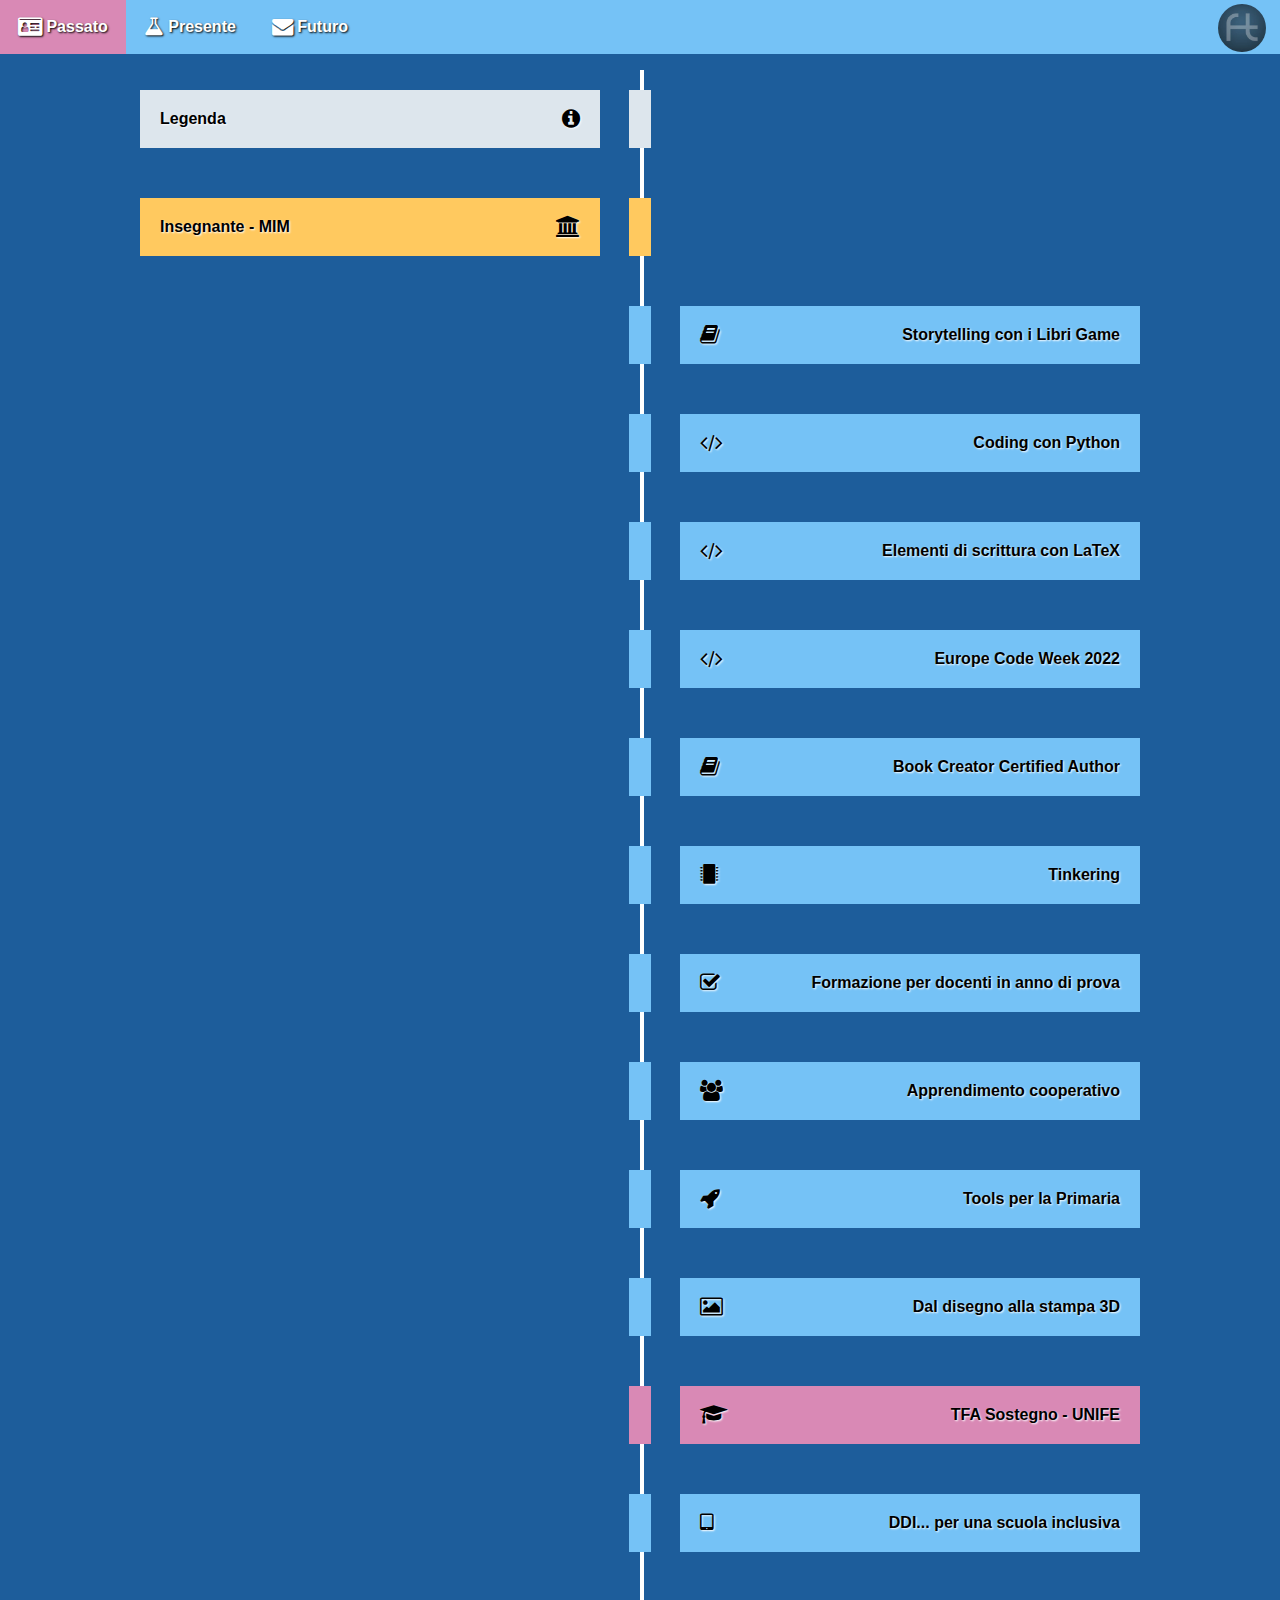
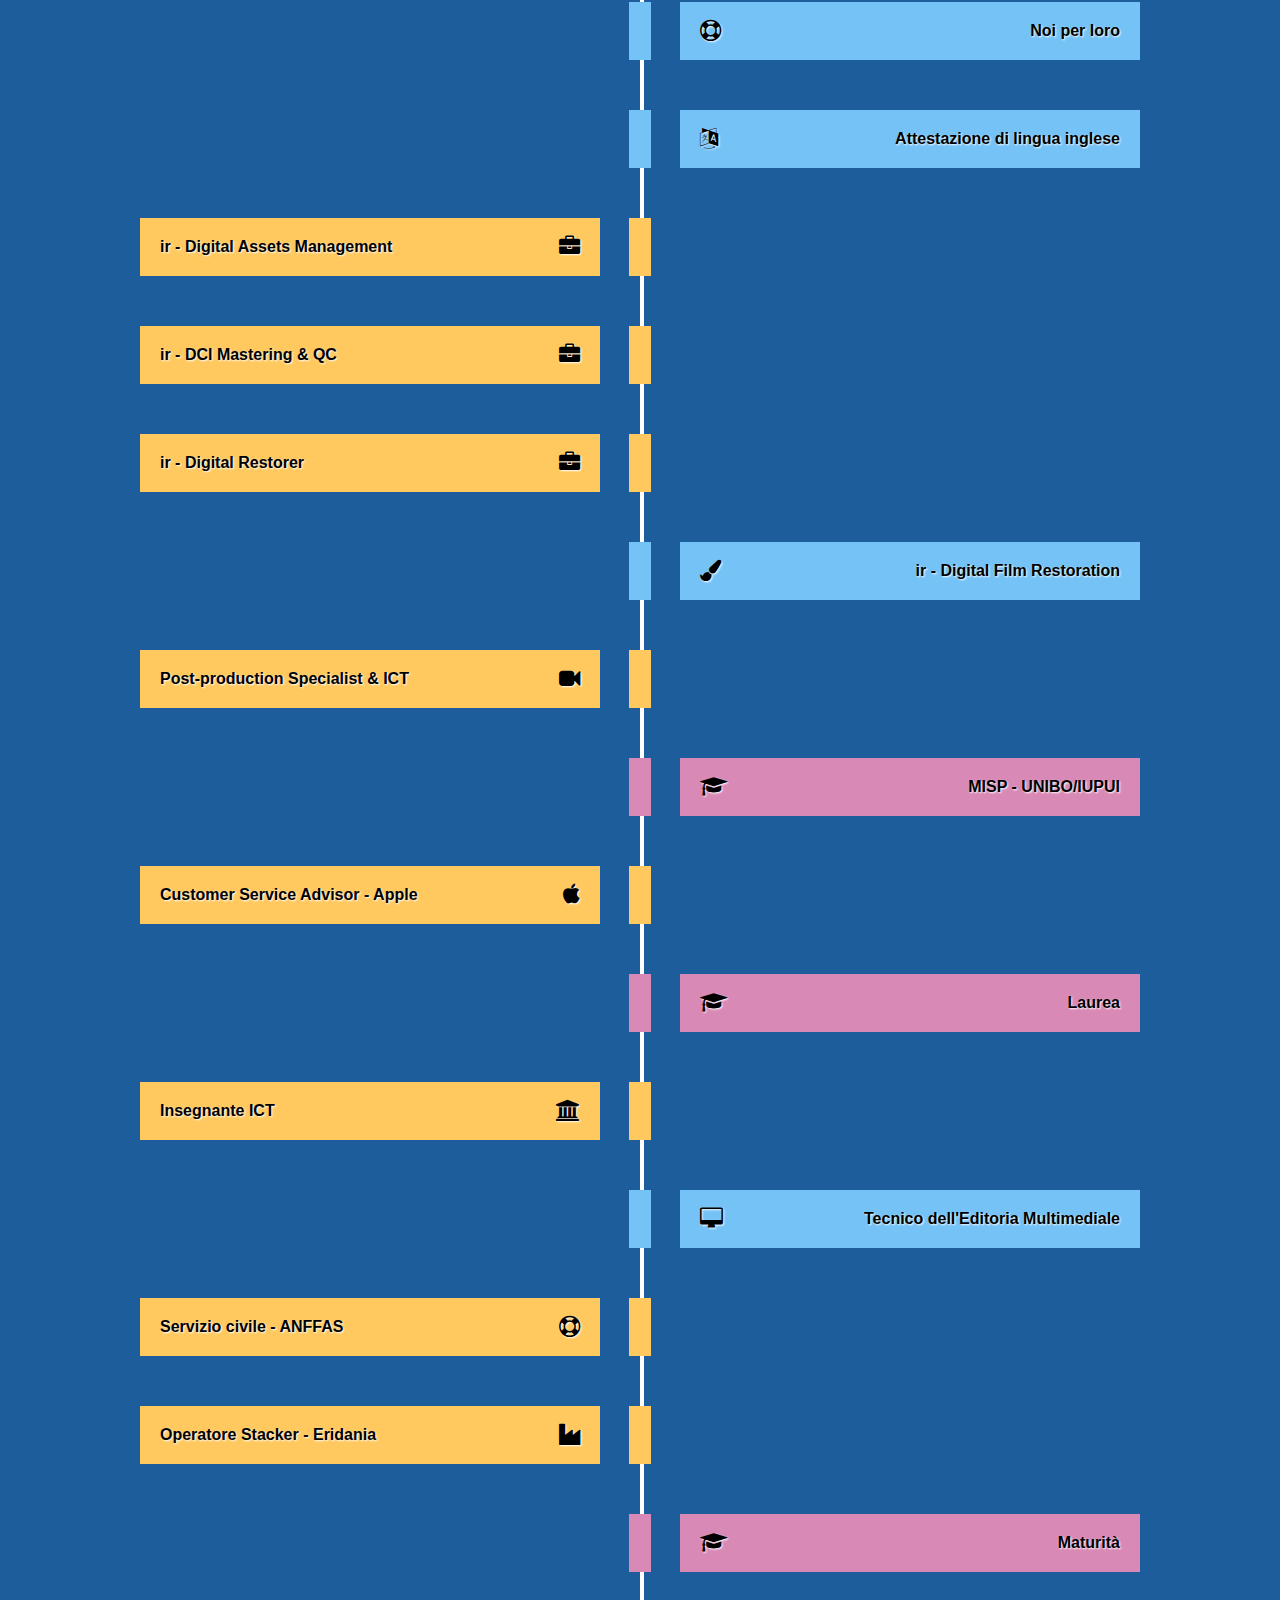
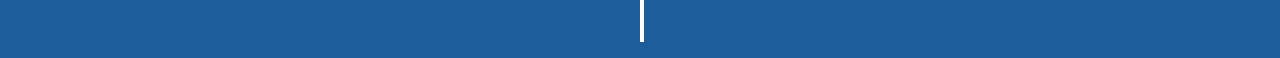
<file: index.html>
<!DOCTYPE html>
<html>
<head>
  <title>FT - Passato</title>
  <meta name="robots" content="noindex">
  <meta charset="UTF-8">
  <link rel="stylesheet" href="css/styles.css">
  <!-- Load an icon library -->
  <link rel="stylesheet" type="text/css" href="css/font-awesome.min.css">
  <!-- Favicons -->
  <link rel="apple-touch-icon" sizes="180x180" href="/img/favicon/apple-touch-icon.png">
  <link rel="icon" type="image/png" sizes="32x32" href="/img/favicon/favicon-32x32.png">
  <link rel="icon" type="image/png" sizes="16x16" href="/img/favicon/favicon-16x16.png">
  <link rel="manifest" href="/img/favicon/site.webmanifest">
  <link rel="mask-icon" href="/img/favicon/safari-pinned-tab.svg" color="#5bbad5">
  <link rel="shortcut icon" href="/img/favicon/favicon.ico">
  <meta name="msapplication-TileColor" content="#da532c">
  <meta name="msapplication-config" content="/img/favicon/browserconfig.xml">
  <meta name="theme-color" content="#ffffff">
</head>
<body>

<!-- LOGO -->
    <div><a href="index.html"><img class="logo" src="img/ft_logo.jpg" alt="Logo"></a></div>

<!-- Navbar -->
<div class="navbar">
  <a class="active" href="#"><i class="fa fa-id-card fa-lg" aria-hidden="true"></i> Passato</a>
  <a href="presente.html"><i class="fa fa-flask fa-lg" aria-hidden="true"></i> Presente</a>
  <a href="mailto:franco@tamoni.cloud"><i class="fa fa-envelope fa-lg" aria-hidden="true"></i> Futuro</a>
</div>

<!-- Wrapper -->
  <div class="wrapper">
    <ul class="timeline">
      <li data-color="gray" class="sx">
        <details class="panel">
          <summary><div class="icon-sx"><i class="fa fa-info-circle fa-lg" aria-hidden="true"></i></div>Legenda</summary>
          <p>I colori hanno il seguente significato:</p>
<!-- Legenda -->
          <div class="legenda">
            <table>
              <tr>
                <th>Colore</th>
                <th> </th>
              </tr>
              <tr>
                <td class="scol-cell"> </td>
                <td>Tappa del percorso scolastico</td>
              </tr>
              <tr>
                <td class="form-cell"> </td>
                <td>Formazione</td>
              </tr>
              <tr>
                <td class="lav-cell"> </td>
                <td>Esperienza lavorativa</td>
              </tr>
            </table>
        </div>
<!-- End Legenda -->
        </details>
      </li>

      <li data-color="lav" class="sx">
        <details class="panel">
          <summary><div class="icon-sx"><i class="fa fa-university fa-lg" aria-hidden="true"></i></div>Insegnante - MIM</summary>
          <p><b>Da settembre 2017 a oggi:</b><br> Maestro.</p>
        <img src="img/Logo_MIM.png" alt="MIM" width="100%" style="float:left;">
        </details>
      </li>
      <li data-color="form" class="dx">
        <details class="panel">
          <summary>Storytelling con i Libri Game <div class="icon-dx"><i class="fa fa-book fa-lg" aria-hidden="true"></i></div></summary>
          <p><b>Maggio 2023:</b><br> Completamento di un corso formativo della durata di 10 ore organizzato dal <b><a href="https://serviziomarconi.istruzioneer.gov.it">Servizio Marconi TSI</a></b> Equipe Formativa Territoriale dell'Ufficio Scolastico Regionale per l'Emilia-Romagna sullo storytelling con i libri game.</p>
        <img src="img/2023_TamoniFranco_Attestato_StorytellingConLibriGame.jpg" alt="LibriGame" width="100%" style="float:right;">
        </details>
      </li>
      <li data-color="form" class="dx">
        <details class="panel">
          <summary>Coding con Python <div class="icon-dx"><i class="fa fa-code fa-lg" aria-hidden="true"></i></div></summary>
          <p><b>Gennaio 2023:</b><br> Completamento di un corso della durata di 36 ore organizzato dal <b><a href="https://www.iiseuganeo.cloud/steam/vex/">Polo STEAM - Este</a></b> (PD) sul coding con linguaggio di programmazione testuale: Python.</p>
        <img src="img/2023-01_TamoniFranco_CODING_CON_LINGUAGGIO_DI_PROGRAMMAZIONE_TESTUALE.jpg" alt="Python" width="100%" style="float:right;">
        </details>
      </li>
      <li data-color="form" class="dx">
        <details class="panel">
          <summary>Elementi di scrittura con LaTeX <div class="icon-dx"><i class="fa fa-code fa-lg" aria-hidden="true"></i></div></summary>
          <p><b>Ottobre 2022:</b><br> Completamento del corso di formazione "Elementi di scrittura scientifica con LaTeX" della durata complessiva di 15 ore, organizzato da <b><a href="https://bembus.org/attivita/">Bembus</a></b>, promosso da Humanities for Change e Il Liutaio nel Bazaar e finanziata con i fondi per le attività studentesche dell'<b><a href="https://unive.it">Università Ca' Foscari di Venezia</a></b>.</p>
        <img src="img/LaTeX.jpg" alt="LaTeX" width="100%" style="float:right;">
        </details>
      </li>
      <li data-color="form" class="dx">
        <details class="panel">
          <summary>Europe Code Week 2022 <div class="icon-dx"><i class="fa fa-code fa-lg" aria-hidden="true"></i></div></summary>
          <p><b>Ottobre 2022:</b><br> Partecipazione alla <b><a href="https://codeweek.eu">Europe Code Week</a></b> 2022.</p>
        <img src="img/EU-CodeWeek.jpg" alt="EU-CodeWeek" width="100%" style="float:right;">
        </details>
      </li>
      <li data-color="form" class="dx">
        <details class="panel">
          <summary>Book Creator Certified Author <div class="icon-dx"><i class="fa fa-book fa-lg" aria-hidden="true"></i></div></summary>
          <p><b>Luglio 2022:</b><br> Completamento di un corso di authoring di libri digitali con <b><a href="https://intercom.help/bookcreator/en/articles/4156537-become-a-book-creator-certified-author">Book Creator</a></b> e conferimento del badge "Book Creator Certified Author".</p>
        <img src="img/2022-07_TamoniFranco_bookcreator-certificate.jpg" alt="BookCreator" width="100%" style="float:right;">
        </details>
      </li>
      <li data-color="form" class="dx">
        <details class="panel">
          <summary>Tinkering <div class="icon-dx"><i class="fa fa-microchip fa-lg" aria-hidden="true"></i></div></summary>
          <p><b>Giugno 2022:</b><br> Partecipazione al webinar "Tinkering - ne parliamo con Luigi Anzivino", in collaborazione con il <b><a href="https://serviziomarconi.istruzioneer.gov.it">Servizio Marconi TSI</a></b> Equipe Formativa Territoriale dell'Ufficio Scolastico Regionale per l'Emilia-Romagna nel quadro dell'attività di scuola polo del'IIS Scarabelli-Ghini in tema di innovazione didattica a livello regionale per gli animatori digitali e tutti i docenti interessati.</p>
        <img src="img/TINKERING.jpg" alt="TINKERING" width="100%" style="float:right;">
        </details>
      </li>
      <li data-color="form" class="dx">
        <details class="panel">
          <summary>Formazione per docenti in anno di prova <div class="icon-dx"><i class="fa fa-check-square-o fa-lg" aria-hidden="true"></i></div></summary>
          <p><b>Maggio 2022:</b><br> Partecipazione alla formazione organizzata per i docenti in Anno di Formazione e Prova dall’<b><a href="https://fe.istruzioneer.gov.it/pagine-tematiche/formazione-docenti-neo-assunti-e-anno-di-prova/">UAT di Ferrara</a></b> e dalle scuole polo degli Ambiti 5 e 6.</p>
        <img src="img/formazione2022.jpg" alt="formazione2022" width="100%" style="float:right;">
        </details>
      </li>
      <li data-color="form" class="dx">
        <details class="panel">
          <summary>Apprendimento cooperativo<div class="icon-dx"><i class="fa fa-users fa-lg" aria-hidden="true"></i></div></summary>
          <p><b>Aprile 2022:</b><br> Partecipazione al corso di formazione "Apprendimento cooperativo: perché e come realizzarlo" organizzato dal <b><a href="https://serviziomarconi.istruzioneer.gov.it">Servizio Marconi TSI</a></b> Equipe Formativa Territoriale dell'Ufficio Scolastico Regionale per l'Emilia-Romagna.</p>
        <img src="img/apprendimentoCooperativo.jpg" alt="apprendimentoCooperativo" width="100%" style="float:right;">
        </details>
      </li>
      <li data-color="form" class="dx">
        <details class="panel">
          <summary>Tools per la Primaria <div class="icon-dx"><i class="fa fa-rocket fa-lg" aria-hidden="true"></i></div></summary>
          <p><b>Marzo 2022:</b><br> Partecipazione al corso "Tools semplicissimi per la Primaria", in collaborazione con il <b><a href="https://serviziomarconi.istruzioneer.gov.it">Servizio Marconi TSI</a></b> Equipe Formativa Territoriale dell'Ufficio Scolastico Regionale per l'Emilia-Romagna.</p>
        <img src="img/TOOLS-SEMPLICISSIMI.jpg" alt="TOOLS-SEMPLICISSIMI" width="100%" style="float:right;">
        </details>
      </li>
      <li data-color="form" class="dx">
        <details class="panel">
          <summary>Dal disegno alla stampa 3D <div class="icon-dx"><i class="fa fa-picture-o fa-lg" aria-hidden="true"></i></div></summary>
          <p><b>Marzo 2022:</b><br> Partecipazione al corso "Dal disegno alla stampa 3D", in collaborazione con il <b><a href="https://serviziomarconi.istruzioneer.gov.it">Servizio Marconi TSI</a></b> Equipe Formativa Territoriale dell'Ufficio Scolastico Regionale per l'Emilia-Romagna.</p>
        <img src="img/stampa3D.jpg" alt="stampa3D" width="100%" style="float:right;">
        </details>
      </li>
      <li data-color="scol" class="dx">
        <details class="panel">
          <summary>TFA Sostegno - UNIFE <div class="icon-dx"><i class="fa fa-graduation-cap fa-lg" aria-hidden="true"></i></div></summary>
          <p><b>15 luglio 2021:</b><br> Completamento del persorso <b><a href="https://www.unife.it/it/corsi/formazione-insegnanti/tfa-sostegno/vii-ciclo/tfa-sostegno">TFA Sostegno presso UNIFE</a></b> con conseguimento del Diploma di Specializzazione per le Attività di Sostegno Didattico agli Alunni con Disabilità.</p>
        <img src="img/Logo-unife.png" alt="unife" width="80%" style="float:right;">
        </details>
      </li>
      <li data-color="form" class="dx">
        <details class="panel">
          <summary>DDI... per una scuola inclusiva <div class="icon-dx"><i class="fa fa-tablet fa-lg" aria-hidden="true"></i></div></summary>
          <p><b>Dicembre 2020:</b><br> Partecipazione al corso "DDI... sfida pedagogica per una scuola inclusiva", promosso dal <b><a href="http://fe.cts.istruzioneer.it">C.T.S. di Ferrara</a></b> in collaborazione con l'Ufficio Integrazione del Comune di Ferrara e Cooperativa ATI Sostegno.</p>
        <img src="img/DDI.jpg" alt="DDI" width="100%" style="float:right;">
        </details>
      </li>
      <li data-color="form" class="dx">
        <details class="panel">
          <summary>Noi per loro <div class="icon-dx"><i class="fa fa-life-ring fa-lg" aria-hidden="true"></i></div></summary>
          <p><b>Aprile 2018:</b><br> Partecipazione al corso di 21 ore "Noi per loro, formazione sui Disturbi Specifici dell'Apprendimento", per insegnanti della Scuola Primaria, organizzato da <b><a href="https://sosdislessia-ferrara.it">SOS Dislessia Onlus</a></b>, ente accreditato dall'Ufficio Scolastico Regionale per l'Emilia-Romagna, con il patrocinio della Provincia di Ferrara.</p>
        <img src="img/SOS-DislessiaOnlus.jpg" alt="SOS-DislessiaOnlus" width="100%" style="float:right;">
        </details>
      </li>
      <li data-color="form" class="dx">
        <details class="panel">
          <summary>Attestazione di lingua inglese <div class="icon-dx"><i class="fa fa-language fa-lg" aria-hidden="true"></i></div></summary>
          <p><b>Giugno 2017:</b><br> Attestazione di livello di Lingua Inglese come ADVANCED, equivalente al livello B2+ del Common European Framework of Reference, presso <b><a href="https://www.wallstreet.it/scuola-inglese/ferrara">Wall Street English di Ferrara</a></b>.</p>
        <img src="img/ENG.jpg" alt="ENG" width="100%" style="float:right;">
        </details>
      </li>
      <li data-color="lav" class="sx">
        <details class="panel">
          <summary><div class="icon-sx"><i class="fa fa-briefcase fa-lg" aria-hidden="true"></i></div>ir - Digital Assets Management</summary>
          <p><b>Febbraio 2015 - Settembre 2017:</b><br> DAM - Digital Assets Management: ingestion, annotation, cataloguing, storage, retrieval and distribution of digital assets. Utilizzo di Scalar i500 LTO storage system, Linux (Debian) Server. Attività di IT and tech support presso il laboratorio <b><a href="https://www.immagineritrovata.it">L’Immagine Ritrovata - Film Restoration and Conservation - Cineteca di Bologna</a>.</p> <p><a href="https://youtu.be/Vu3Z-Kg8F4Q">Cosa si fa in un laboratorio di restauro cinematografico?</a></b></p>
        <img src="img/IR-worldRGB-300x212.jpg" alt="ir" width="50%" style="float:left;">
        </details>
      </li>
      <li data-color="lav" class="sx">
        <details class="panel">
          <summary><div class="icon-sx"><i class="fa fa-briefcase fa-lg" aria-hidden="true"></i></div>ir - DCI Mastering & QC</summary>
          <p><b>Gennaio 2013 - Gennaio 2015:</b><br> DCI Mastering e Controllo Qualità su vari supporti: DCP, HDCAM, Digital Betacam, File based video encoding. Utilizzo di Rohde & Schwarz DVS Clipster workstations, Sony DVW-M2000P, Sony SRW5500 presso il laboratorio <b><a href="https://www.immagineritrovata.it">L’Immagine Ritrovata - Film Restoration and Conservation - Cineteca di Bologna</a>.</p> <p><a href="https://youtu.be/Vu3Z-Kg8F4Q">Cosa si fa in un laboratorio di restauro cinematografico?</a></b></p>
        <img src="img/IR-worldRGB-300x212.jpg" alt="ir" width="50%" style="float:left;">
        </details>
      </li>
      <li data-color="lav" class="sx">
        <details class="panel">
          <summary><div class="icon-sx"><i class="fa fa-briefcase fa-lg" aria-hidden="true"></i></div>ir - Digital Restorer</summary>
          <p><b>Marzo 2012 - Dicembre 2013:</b><br> frame based e clip based digital restoration su software Blackmagic DaVinci Revival e Image Systems Phoenix presso il laboratorio <b><a href="https://www.immagineritrovata.it">L’Immagine Ritrovata - Film Restoration and Conservation - Cineteca di Bologna</a>.</p> <p><a href="https://youtu.be/Vu3Z-Kg8F4Q">Cosa si fa in un laboratorio di restauro cinematografico?</a></b></p>
        <img src="img/IR-worldRGB-300x212.jpg" alt="ir" width="50%" style="float:left;">
        </details>
      </li>
      <li data-color="form" class="dx">
        <details class="panel">
          <summary>ir - Digital Film Restoration<div class="icon-dx"><i class="fa fa-paint-brush fa-lg" aria-hidden="true"></i></div></summary>
          <p><b>2012:</b><br> Formazione professionale in Digital Film Restoration su Blackmagic DaVinci Revival e Image Systems Phoenix presso il laboratorio <b><a href="https://www.immagineritrovata.it">L’Immagine Ritrovata - Film Restoration and Conservation - Cineteca di Bologna</a>.</p> <p><a href="https://youtu.be/Vu3Z-Kg8F4Q">Cosa si fa in un laboratorio di restauro cinematografico?</a></b></p>
        <img src="img/IR-worldRGB-300x212.jpg" alt="ir" width="50%" style="float:right;">
        </details>
      </li>
      <li data-color="lav" class="sx">
        <details class="panel">
          <summary><div class="icon-sx"><i class="fa fa-video-camera fa-lg" aria-hidden="true"></i></div>Post-production Specialist & ICT</summary>
          <p><b>Marzo 2006 - Maggio 2009:</b><br> Post-production Specialist & ICT presso USA Home Entertainment - Polesella - Rovigo. Attività di video editing, video post, tutoring, DVD authoring, motion graphics.</p>
        </details>
      </li>
      <li data-color="scol" class="dx">
        <details class="panel">
          <summary>MISP - UNIBO/IUPUI<div class="icon-dx"><i class="fa fa-graduation-cap fa-lg" aria-hidden="true"></i></div></summary>
          <p><b>2005 - 2006:</b> Master in International Studies in Philanthropy and Social Enterpreneurship (MISP/IUPUI) presso l'<b><a href="https://www.unibo.it/it/homepage">Università di Bologna</a></b> e la <b><a href="https://www.iupui.edu">IUPUI University</a></b> - Indianapolis, Indiana  (tot. 1800 ore). Resp. Bologna: Prof. Giuliana Gemelli; Resp. IUPUI: Prof. Dwight Burlingame. Temi: Corporate Social Responsibility, ONG, project development, third-sector. Programma di scambio di 4 mesi presso la IUPUI University, Indianapolis, Indiana (USA).</p>
        <img src="img/logo-unibo.png" alt="UNIBO" width="100%" style="float:right;">
        </details>
      </li>
      <li data-color="lav" class="sx">
        <details class="panel">
          <summary><div class="icon-sx"><i class="fa fa-apple fa-lg" aria-hidden="true"></i></div>Customer Service Advisor - Apple</summary>
          <p><b>Febbraio 2003:</b><br> un anno come Customer Service Advisor presso <b><a href="https://www.apple.com/careers/it/work-at-apple/cork.html">Apple Computer Inc. sede di Cork</a></b> - Ireland.</p>
        <img src="img/applerainbowlogo.png" alt="Apple" width="100%" style="float:left;">
        </details>
      </li>
      <li data-color="scol" class="dx">
        <details class="panel">
          <summary>Laurea<div class="icon-dx"><i class="fa fa-graduation-cap fa-lg" aria-hidden="true"></i></div></summary>
          <p><b>10 dicembre 2002:</b><br> Laurea in Filosofia, indirizzo Scienze Umane e Sociali, con votazione 110 e lode. Tesi in Etnologia. <b><a href="https://www.unisi.it">Università di Siena</a></b>.</p>
        <img src="img/LOGO_UNISI.jpg" alt="UNISI" width="100%" style="float:right;">
        </details>
      </li>
      <li data-color="lav" class="sx">
        <details class="panel">
          <summary><div class="icon-sx"><i class="fa fa-university fa-lg" aria-hidden="true"></i></div>Insegnante ICT</summary>
          <p><b>Ottobre 2000 - Maggio 2002:</b><br> Insegnante presso le Scuole Web & Multimedia, <b><a href="https://www.cittadelragazzo.org">CFP Don Calabria</a></b> - Ferrara. Introduzione a macOS; introduzione ad Adobe Photoshop e a vari programmi di authoring multimediale.</p>
        <img src="img/cdr.jpg" alt="CFP Don Calabria" width="100%" style="float:left;">
        </details>
      </li>
      <li data-color="form" class="dx">
        <details class="panel">
          <summary>Tecnico dell'Editoria Multimediale<div class="icon-dx"><i class="fa fa-desktop fa-lg" aria-hidden="true"></i></div></summary>
          <p><b>1999 - 2000:</b><br> Diploma di Tecnico dell'Editoria Multimediale, conseguito presso le Scuole Web & Multimedia, <b><a href="https://www.cittadelragazzo.org">CFP Don Calabria</a></b> - Ferrara. Corso FSE - livello IV della durata di 700 ore + 200 ore di stage in azienda (Melazeta Communication House di Modena).</p>
        <img src="img/cdr.jpg" alt="CFP Don Calabria" width="100%" style="float:right;">
        </details>
      </li>
      <li data-color="lav" class="sx">
        <details class="panel">
          <summary><div class="icon-sx"><i class="fa fa-life-ring fa-lg" aria-hidden="true"></i></div>Servizio civile - ANFFAS</summary>
          <p><b>Febbraio 1995:</b><br> Servizio civile di un anno presso <b><a href="http://www.anffas.net">ANFFAS</a></b> di Bologna come operatore SAP (servizio aiuto alla persona).</p>
        <img src="img/Logo_Anffas.png" alt="ANFFAS" width="90%" style="float:left;">
        </details>
      </li>
      <li data-color="lav" class="sx">
        <details class="panel">
          <summary><div class="icon-sx"><i class="fa fa-industry fa-lg" aria-hidden="true"></i></div>Operatore Stacker - Eridania</summary>
          <p>Dodici campagne saccarifere estive in qualità di Operatore Stacker presso lo stabilimento <b><a href="https://eridania.it">Eridania Zuccheri</a></b> (poi SFIR) di San Pietro in Casale (BO).</p>
          <img src="img/Logo_Eridania.png" alt="Eridania Zuccheri" width="100%" style="float:left;">
        </details>
      </li>
      <li data-color="scol" class="dx">
        <details class="panel">
          <summary>Maturità<div class="icon-dx"><i class="fa fa-graduation-cap fa-lg" aria-hidden="true"></i></div></summary>
          <p><b>23 luglio 1993 - <a href="https://www.liceoariosto.edu.it">Liceo Ariosto di Ferrara</a></b></p>
        <img src="img/LogoLiceoAriosto.jpg" alt="Liceo Ariosto" width="50%" style="float:right;">
        </details>
      </li>           
    </ul>
  </div>
<!-- End Wrapper -->
</body>
</html>
</file>
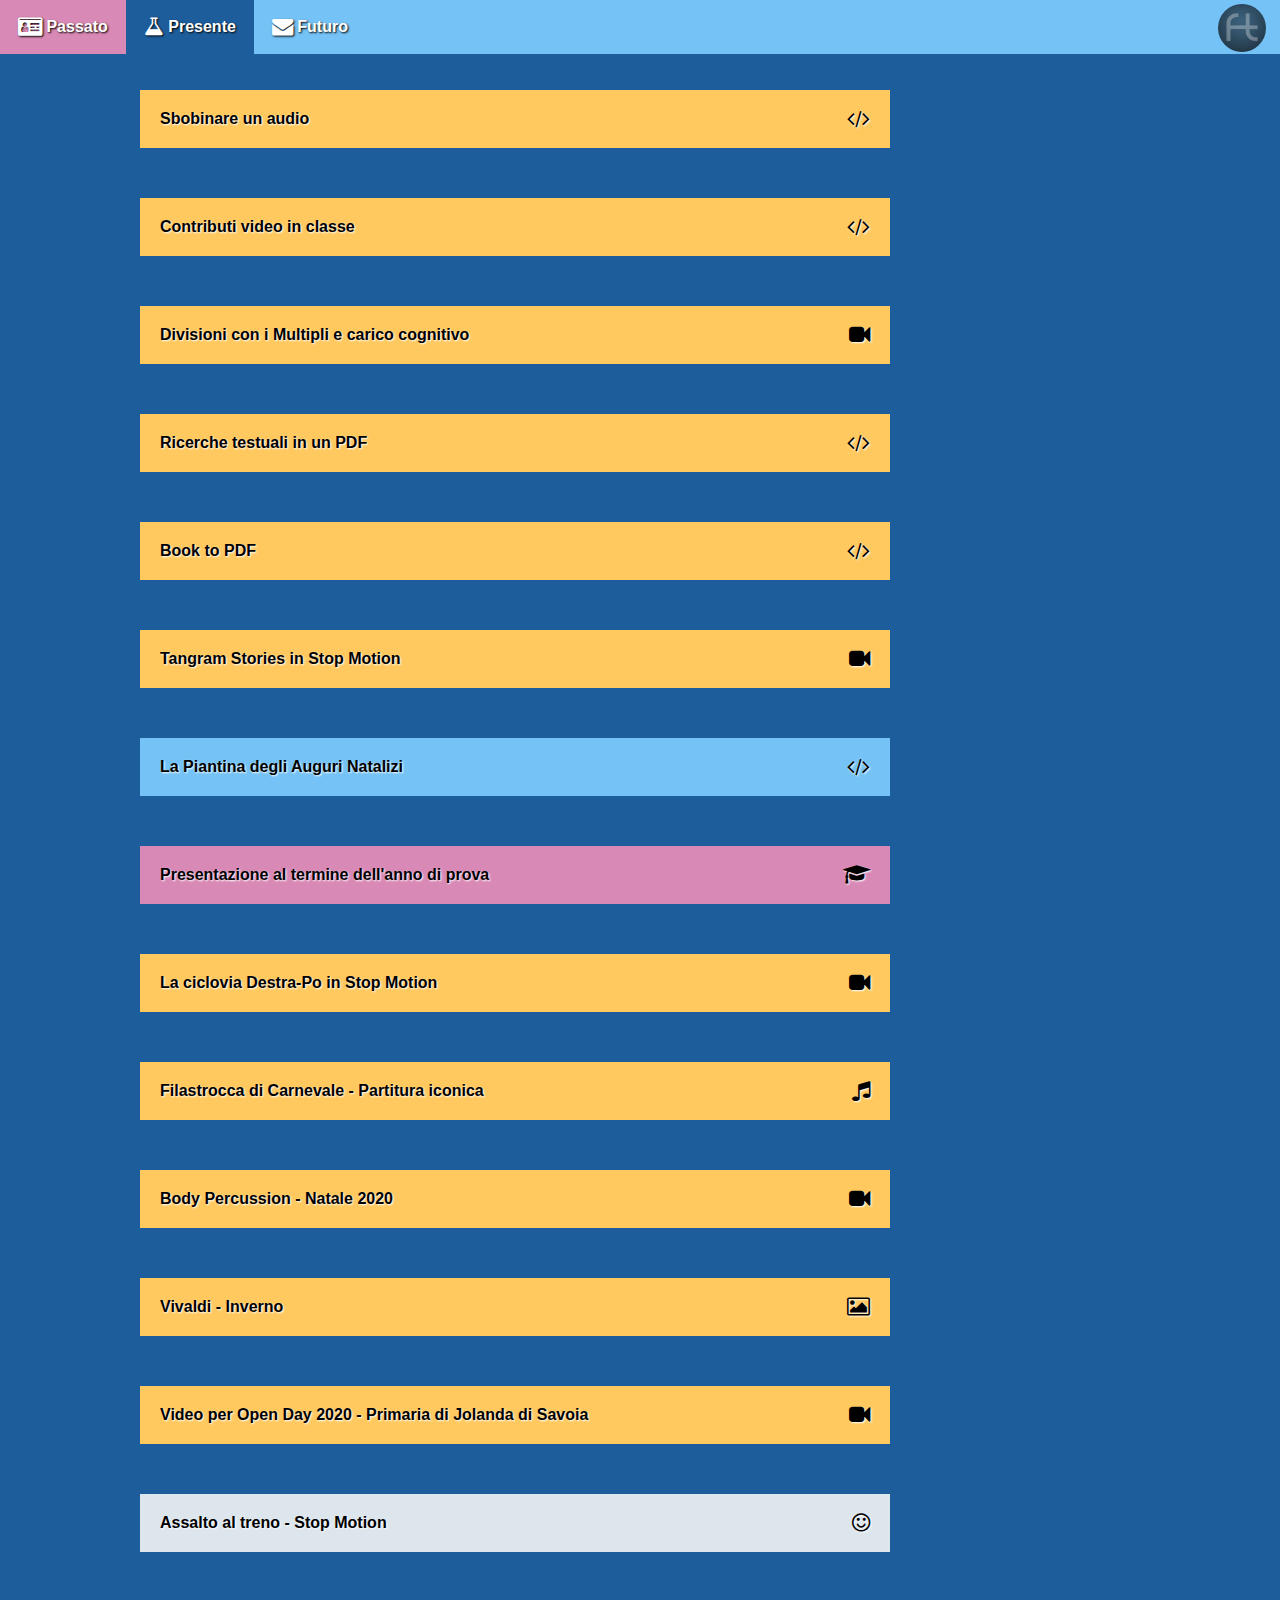
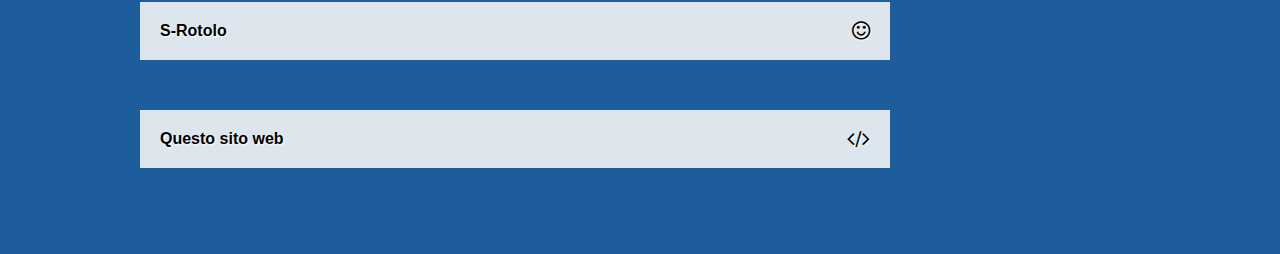
<file: presente.html>
<!DOCTYPE html>
<html>
<head>
  <title>FT - Presente</title>
  <meta name="robots" content="noindex">
  <meta charset="UTF-8">
  <link rel="stylesheet" type="text/css" href="css/styles.css">
  <!-- Load an icon library -->
  <link rel="stylesheet" type="text/css" href="css/font-awesome.min.css">
  <!-- Favicons -->
  <link rel="apple-touch-icon" sizes="180x180" href="/img/favicon/apple-touch-icon.png">
  <link rel="icon" type="image/png" sizes="32x32" href="/img/favicon/favicon-32x32.png">
  <link rel="icon" type="image/png" sizes="16x16" href="/img/favicon/favicon-16x16.png">
  <link rel="manifest" href="/img/favicon/site.webmanifest">
  <link rel="mask-icon" href="/img/favicon/safari-pinned-tab.svg" color="#5bbad5">
  <link rel="shortcut icon" href="/img/favicon/favicon.ico">
  <meta name="msapplication-TileColor" content="#da532c">
  <meta name="msapplication-config" content="/img/favicon/browserconfig.xml">
  <meta name="theme-color" content="#ffffff">
</head>
<body>

<!-- LOGO -->
    <div><a href="index.html"><img class="logo" src="img/ft_logo.jpg" alt="Logo"></a></div>

<!-- Navbar -->
<div class="navbar">
  <a href="index.html"><i class="fa fa-id-card fa-lg" aria-hidden="true"></i> Passato</a>
  <a class="active" href="#"><i class="fa fa-flask fa-lg" aria-hidden="true"></i> Presente</a>
  <a href="mailto:franco@tamoni.cloud"><i class="fa fa-envelope fa-lg"></i> Futuro</a>
</div>

<!-- Wrapper -->
  <div class="wrapper">
    <ul class="timeline-pres">
      <li data-color="lav" class="sx">
        <details class="panel">
          <summary><div class="icon-sx"><i class="fa fa-code fa-lg" aria-hidden="true"></i></div>Sbobinare un audio</summary>
          <div class="panel">
            <p>Ideazione, redazione testi, grafiche e montaggio. Speaker in sintesi vocale.</p>
            <p><iframe width="560" height="315" src="https://www.youtube.com/embed/xfb2ChVYT1k?si=_YPfiye6-mZPrY2N" title="YouTube video player" frameborder="0" allow="accelerometer; autoplay; clipboard-write; encrypted-media; gyroscope; picture-in-picture; web-share" allowfullscreen></iframe></p>
          </div>
        </details>
      </li>
      <li data-color="lav" class="sx">
        <details class="panel">
          <summary><div class="icon-sx"><i class="fa fa-code fa-lg" aria-hidden="true"></i></div>Contributi video in classe</summary>
          <div class="panel">
            <p>Ideazione, redazione testi, grafiche e montaggio. Speaker in sintesi vocale.</p>
            <p><iframe width="560" height="315" src="https://www.youtube.com/embed/afc-YVkZRQM?si=yf0eC7ClJAgo_Fam" title="YouTube video player" frameborder="0" allow="accelerometer; autoplay; clipboard-write; encrypted-media; gyroscope; picture-in-picture; web-share" allowfullscreen></iframe></p>
          </div>
        </details>
      </li>
      <li data-color="lav" class="sx">
        <details class="panel">
          <summary><div class="icon-sx"><i class="fa fa-video-camera fa-lg" aria-hidden="true"></i></div>Divisioni con i Multipli e carico cognitivo</summary>
          <div class="panel">
            <p>Ideazione, redazione testi, grafiche e montaggio. Speaker in sintesi vocale.</p>
            <p><iframe width="560" height="315" src="https://www.youtube.com/embed/QQWyjFklJjE?si=HLminnfhd6q51GWL" title="YouTube video player" frameborder="0" allow="accelerometer; autoplay; clipboard-write; encrypted-media; gyroscope; picture-in-picture; web-share" allowfullscreen></iframe></p>
          </div>
        </details>
      </li>
      <li data-color="lav" class="sx">
        <details class="panel">
          <summary><div class="icon-sx"><i class="fa fa-code fa-lg" aria-hidden="true"></i></div>Ricerche testuali in un PDF</summary>
          <div class="panel">
            <p>Ideazione, redazione testi, grafiche e montaggio. Speaker in sintesi vocale.</p>
            <p><iframe width="560" height="315" src="https://www.youtube.com/embed/-z87yJVIeKY" title="YouTube video player" frameborder="0" allow="accelerometer; autoplay; clipboard-write; encrypted-media; gyroscope; picture-in-picture; web-share" allowfullscreen></iframe></p>
          </div>
        </details>
      </li>
      <li data-color="lav" class="sx">
        <details class="panel">
          <summary><div class="icon-sx"><i class="fa fa-code fa-lg" aria-hidden="true"></i></div>Book to PDF</summary>
          <div class="panel">
            <p>Ideazione, redazione testi, grafiche e montaggio. Speaker in sintesi vocale.</p>
            <p><iframe width="560" height="315" src="https://www.youtube.com/embed/Hk2XKacO4UY" title="YouTube video player" frameborder="0" allow="accelerometer; autoplay; clipboard-write; encrypted-media; gyroscope; picture-in-picture; web-share" allowfullscreen></iframe></p>
          </div>
        </details>
      </li>
      <li data-color="lav" class="sx">
        <details class="panel">
          <summary><div class="icon-sx"><i class="fa fa-video-camera fa-lg" aria-hidden="true"></i></div>Tangram Stories in Stop Motion</summary>
          <div class="panel">
            <p><iframe width="560" height="315" src="https://www.youtube.com/embed/YKStzWVbtuA" title="YouTube video player" frameborder="0" allow="accelerometer; autoplay; clipboard-write; encrypted-media; gyroscope; picture-in-picture; web-share" allowfullscreen></iframe></p>
          </div>
        </details>
      </li>
      <li data-color="form" class="sx">
        <details class="panel">
          <summary><div class="icon-sx"><i class="fa fa-code fa-lg" aria-hidden="true"></i></div>La Piantina degli Auguri Natalizi</summary>
          <div class="panel">
            <p>Elaborato finale di un corso sulla programmazione in Python.</p>
            <p><iframe width="560" height="315" src="https://www.youtube.com/embed/GAtcKbhIaYc" title="YouTube video player" frameborder="0" allow="accelerometer; autoplay; clipboard-write; encrypted-media; gyroscope; picture-in-picture; web-share" allowfullscreen></iframe></p>
          </div>
        </details>
      </li>
      <li data-color="scol" class="sx">
        <details class="panel">
          <summary><div class="icon-sx"><i class="fa fa-graduation-cap fa-lg" aria-hidden="true"></i></div>Presentazione al termine dell'anno di prova</summary>
          <div class="panel">
            <p>Mi è servita come presentazione d'appoggio per l'esame orale al termine dell'anno di prova in vista dell'immissione in ruolo. Risulta muta in molte parti proprio perché ci parlavo sopra.</p>
            <p><iframe width="560" height="315" src="https://www.youtube.com/embed/soRm8f2IwWM" title="YouTube video player" frameborder="0" allow="accelerometer; autoplay; clipboard-write; encrypted-media; gyroscope; picture-in-picture; web-share" allowfullscreen></iframe></p>
          </div>
        </details>
      </li>
      <li data-color="lav" class="sx">
        <details class="panel">
          <summary><div class="icon-sx"><i class="fa fa-video-camera fa-lg" aria-hidden="true"></i></div>La ciclovia Destra-Po in Stop Motion</summary>
          <div class="panel">
            <p>Ideazione, redazione testi, riprese (non in esterni) e montaggio.</p>
            <p><iframe width="560" height="315" src="https://www.youtube.com/embed/j-xcnydohjI" title="YouTube video player" frameborder="0" allow="accelerometer; autoplay; clipboard-write; encrypted-media; gyroscope; picture-in-picture; web-share" allowfullscreen></iframe></p>
          </div>
        </details>
      </li>
      <li data-color="lav" class="sx">
        <details class="panel">
          <summary><div class="icon-sx"><i class="fa fa-music fa-lg" aria-hidden="true"></i></div>Filastrocca di Carnevale - Partitura iconica</summary>
          <div class="panel">
            <p>Montaggio e animazione</p>
            <p><iframe width="560" height="315" src="https://www.youtube.com/embed/lZ-StUQxV-E" title="YouTube video player" frameborder="0" allow="accelerometer; autoplay; clipboard-write; encrypted-media; gyroscope; picture-in-picture; web-share" allowfullscreen></iframe></p>
          </div>
        </details>
      </li>
      <li data-color="lav" class="sx">
        <details class="panel">
          <summary><div class="icon-sx"><i class="fa fa-video-camera fa-lg" aria-hidden="true"></i></div>Body Percussion - Natale 2020</summary>
          <div class="panel">
            <p>Riprese e montaggio</p>
            <p><iframe width="560" height="315" src="https://www.youtube.com/embed/3K-UmOsAxz8" title="YouTube video player" frameborder="0" allow="accelerometer; autoplay; clipboard-write; encrypted-media; gyroscope; picture-in-picture; web-share" allowfullscreen></iframe></p>
          </div>
        </details>
      </li>
      <li data-color="lav" class="sx">
        <details class="panel">
          <summary><div class="icon-sx"><i class="fa fa-picture-o fa-lg" aria-hidden="true"></i></div>Vivaldi - Inverno</summary>
          <div class="panel">
            <p>Foto e preparazione dei disegni dei bambini. Allestimento grafico fotorealistico per una presentazione che ha accompagnato un'esecuzione live de "Le Quattro Stagioni" di Vivaldi.</p>
            <p><iframe src="https://docs.google.com/presentation/d/e/2PACX-1vQ3hxfCdms7aQSk6Lv_B0Hs18v0wYn-lKrNYl18jsvB3k7dbIRKFk4IQDRSvEiF5D415XDJ1WhUTb6Q/embed?start=true&loop=true&delayms=3000" frameborder="0" width="680" height="411" allowfullscreen="true" mozallowfullscreen="true" webkitallowfullscreen="true"></iframe></p>
          </div>
        </details>
      </li>
      <li data-color="lav" class="sx">
        <details class="panel">
          <summary><div class="icon-sx"><i class="fa fa-video-camera fa-lg" aria-hidden="true"></i></div>Video per Open Day 2020 - Primaria di Jolanda di Savoia</summary>
          <div class="panel">
            <p>Rendering Google Earth e montaggio.</p>
            <p><iframe width="560" height="315" src="https://www.youtube.com/embed/4_L_EKko4xs" title="YouTube video player" frameborder="0" allow="accelerometer; autoplay; clipboard-write; encrypted-media; gyroscope; picture-in-picture; web-share" allowfullscreen></iframe></p>
          </div>
        </details>
      </li>
      <li data-color="pers" class="sx">
        <details class="panel">
          <summary><div class="icon-sx"><i class="fa fa-smile-o fa-lg" aria-hidden="true"></i></div>Assalto al treno - Stop Motion</summary>
          <div class="panel">
            <p>Just for fun.</p>
            <p><iframe width="560" height="315" src="https://www.youtube.com/embed/cL4wnR46KRg" title="YouTube video player" frameborder="0" allow="accelerometer; autoplay; clipboard-write; encrypted-media; gyroscope; picture-in-picture; web-share" allowfullscreen></iframe></p>
          </div>
        </details>
      </li>
      <li data-color="pers" class="sx">
        <details class="panel">
          <summary><div class="icon-sx"><i class="fa fa-smile-o fa-lg" aria-hidden="true"></i></div>S-Rotolo</summary>
          <div class="panel">
            <p><iframe width="560" height="315" src="https://www.youtube.com/embed/hlTn42LAe7k" title="YouTube video player" frameborder="0" allow="accelerometer; autoplay; clipboard-write; encrypted-media; gyroscope; picture-in-picture; web-share" allowfullscreen></iframe></p>
          </div>
        </details>
      </li>
      <li data-color="pers" class="sx">
        <details class="panel">
          <summary><div class="icon-sx"><i class="fa fa-code fa-lg" aria-hidden="true"></i></div>Questo sito web</summary>
          <div class="panel">
            <p>Eh sì, perché la sfida è stata fare il tutto con puro HTML &hearts; CSS, senza usare codice <del>JavaScript</del>.</p>
          </div>
        </details>
      </li>
    </ul>
  </div>

</body>
</html>
</file>
<file: css/styles.css>
body {
  --color-scol: #D989B5;
  --color-lav: #FFC95F;
  --color-form: #75C2F6;
  --color-gray: #DDE6ED;
  --color-pers: #DDE6ED;
  
  margin: 0;
  background: #1D5D9B;
  color: #333;
  font-family: tahoma, sans-serif;
  display: flex;
  align-items: center;
  flex-direction: column;
}

/* Style the navigation bar */
.navbar {
  width: 100%;
  background-color: var(--color-form);
  overflow: auto;
}

/* Navbar links */
.navbar a {
  float: left;
  text-align: center;
  padding: 18px;
  color: white;
  text-shadow: 1px 1px 2px #000000;
  text-decoration: none;
  font-weight: 600;
}

/* Navbar links on mouse-over */
.navbar a:hover {
  background-color: var(--color-scol);
}

/* Current/active navbar link */
.active {
  background-color: #1D5D9B;
}

/* Add responsiveness - will automatically display the navbar vertically instead of horizontally on small screens */
@media screen and (max-width: 800px) {
  .logo {
    display: none;
  }
  .navbar a {
    float: none;
    display: block;
  }
}

/* LOGO */
.logo {
  position: absolute;
  right: 10px;
  padding: 4px;
  width: 48px;
  height: 48px;
  border-radius: 50%;
}

/* ICON */
div.icon-sx {
  position: absolute;
  right: 20px;
  top: 20px;
}

div.icon-dx {
  position: absolute;
  left: 20px;
  top: 20px;
}

h1 {
  padding-top: 30px;
  color: #888888;
}

/* WRAPPER */
.wrapper {
  width: 100%;
  max-width: 1000px;
  display: flex;
  justify-content: center;
}

.wrapper a {
  color: black;
}

/* LEGENDA */
.legenda {
  padding: 12px;
  width: 100%;
  border-collapse: collapse;
}

/* TIMELINE */
.timeline {
  list-style: none;
  padding: 20px 0 20px;
  position: relative;
  width: 100%;
}

.timeline li {
  margin-bottom: 50px;
  position: relative;
  display: flex;
}

.timeline .panel {
  width: 46%;
  border-radius: 0px;
  overflow: hidden;
  position: relative;
  background: #ffffff;
}

.timeline p {
  padding: 0 20px 10px 20px;
}

.timeline summary {
  display: block;
  user-select: none;
  cursor: pointer;
  color: black;
  text-shadow: 1px 1px 2px #ffffff;
  outline: none;
  padding: 20px;
  margin-bottom: 0px;
  transition: all 600ms cubic-bezier(0.2, 1, 0.3, 1);
  font-weight: 600;
}

.timeline .panel[open] summary {
  margin-bottom: 20px;
  padding-bottom: 20px;
  border-bottom: 1px solid rgba(0, 0, 0, 0.1);
}

.timeline:before {
  top: 0;
  bottom: 0;
  left: 50%;
  position: absolute;
  content: "";
  width: 4px;
  background-color: #ffffff;
}

.timeline li:before {
  content: "";
  width: 22px;
  height: 22px;
  border-radius: 0%;
  position: absolute;
  top: 50%;
  transform: translateY(-50%);
  z-index: 99;
  height: 100%;
  transform: translate(-50%, -50%) scaleY(0);
  transform-origin: center bottom;
  transition: transform 0.3s ease;
}

.timeline li[data-color="scol"]:before {
  background-color: var(--color-scol);
}

.timeline li[data-color="lav"]:before {
  background-color: var(--color-lav);
}

.timeline li[data-color="form"]:before {
  background-color: var(--color-form);
}

.timeline li[data-color="gray"]:before {
  background-color: var(--color-gray);
}

.timeline li[data-color="scol"] summary {
  background-color: var(--color-scol);
}

.timeline li[data-color="lav"] summary {
  background-color: var(--color-lav);
}

.timeline li[data-color="form"] summary {
  background-color: var(--color-form);
}

.timeline li[data-color="gray"] summary {
  background-color: var(--color-gray);
}

.timeline li.dx:before {
  left: auto;
  right: 50%;
  transform: translateX(50%) translateY(-50%);
}

.timeline li.sx:before {
  left: 50%;
  right: auto;
  transform: translateX(-50%) translateY(-50%);
}

.timeline li.dx .panel {
  margin-left: auto;
}

.timeline li.sx .panel {
  margin-right: auto;
}

.timeline li.dx summary {
  text-align: right;
}

.timeline li.sx summary {
  text-align: left;
}

.timeline li.dx p {
  text-align: right;
}

.timeline li.sx p {
  text-align: left;
}


/* Tabelle */
.timeline-item .content table {
  width: 100%;
  border-collapse: collapse;
}
.scol-cell {
  background-color: var(--color-scol);
}

.lav-cell {
  background-color: var(--color-lav);
}

.form-cell {
  background-color: var(--color-form);
}


/* TIMELINE-PRESENTE */
.timeline-pres {
  list-style: none;
  padding: 20px 0 20px;
  position: relative;
  width: 100%;
}

.timeline-pres li {
  margin-bottom: 50px;
  position: relative;
  display: flex;
}

.timeline-pres .panel {
  width: 750px;
  border-radius: 0px;
  overflow: hidden;
  position: relative;
  background: #ffffff;
}

.timeline-pres p {
  padding: 0 20px 10px 20px;
}

.timeline-pres summary {
  display: block;
  user-select: none;
  cursor: pointer;
  color: black;
  text-shadow: 1px 1px 2px #ffffff;
  outline: none;
  padding: 20px;
  margin-bottom: 0px;
  transition: all 600ms cubic-bezier(0.2, 1, 0.3, 1);
  font-weight: 600;
}

.timeline-pres .panel[open] summary {
  margin-bottom: 20px;
  padding-bottom: 20px;
  border-bottom: 1px solid rgba(0, 0, 0, 0.1);
}

.timeline-pres li[data-color="scol"]:before {
  background-color: var(--color-scol);
}

.timeline-pres li[data-color="lav"]:before {
  background-color: var(--color-lav);
}

.timeline-pres li[data-color="form"]:before {
  background-color: var(--color-form);
}

.timeline-pres li[data-color="gray"]:before {
  background-color: var(--color-gray);
}

.timeline-pres li[data-color="scol"] summary {
  background-color: var(--color-scol);
}

.timeline-pres li[data-color="lav"] summary {
  background-color: var(--color-lav);
}

.timeline-pres li[data-color="form"] summary {
  background-color: var(--color-form);
}

.timeline-pres li[data-color="gray"] summary {
  background-color: var(--color-gray);
}

.timeline-pres li[data-color="pers"] summary {
  background-color: var(--color-pers);
}

.timeline-pres li.dx:before {
  left: auto;
  right: 80%;
  transform: translateX(50%) translateY(-50%);
}

.timeline-pres li.sx:before {
  left: 80%;
  right: auto;
  transform: translateX(-50%) translateY(-50%);
}

.timeline-pres li.dx .panel {
  margin-left: auto;
}

.timeline-pres li.sx .panel {
  margin-right: auto;
}

.timeline-pres li.dx summary {
  text-align: right;
}

.timeline-pres li.sx summary {
  text-align: left;
}

.timeline-pres li.dx p {
  text-align: right;
}

.timeline-pres li.sx p {
  text-align: left;
}
</file>
